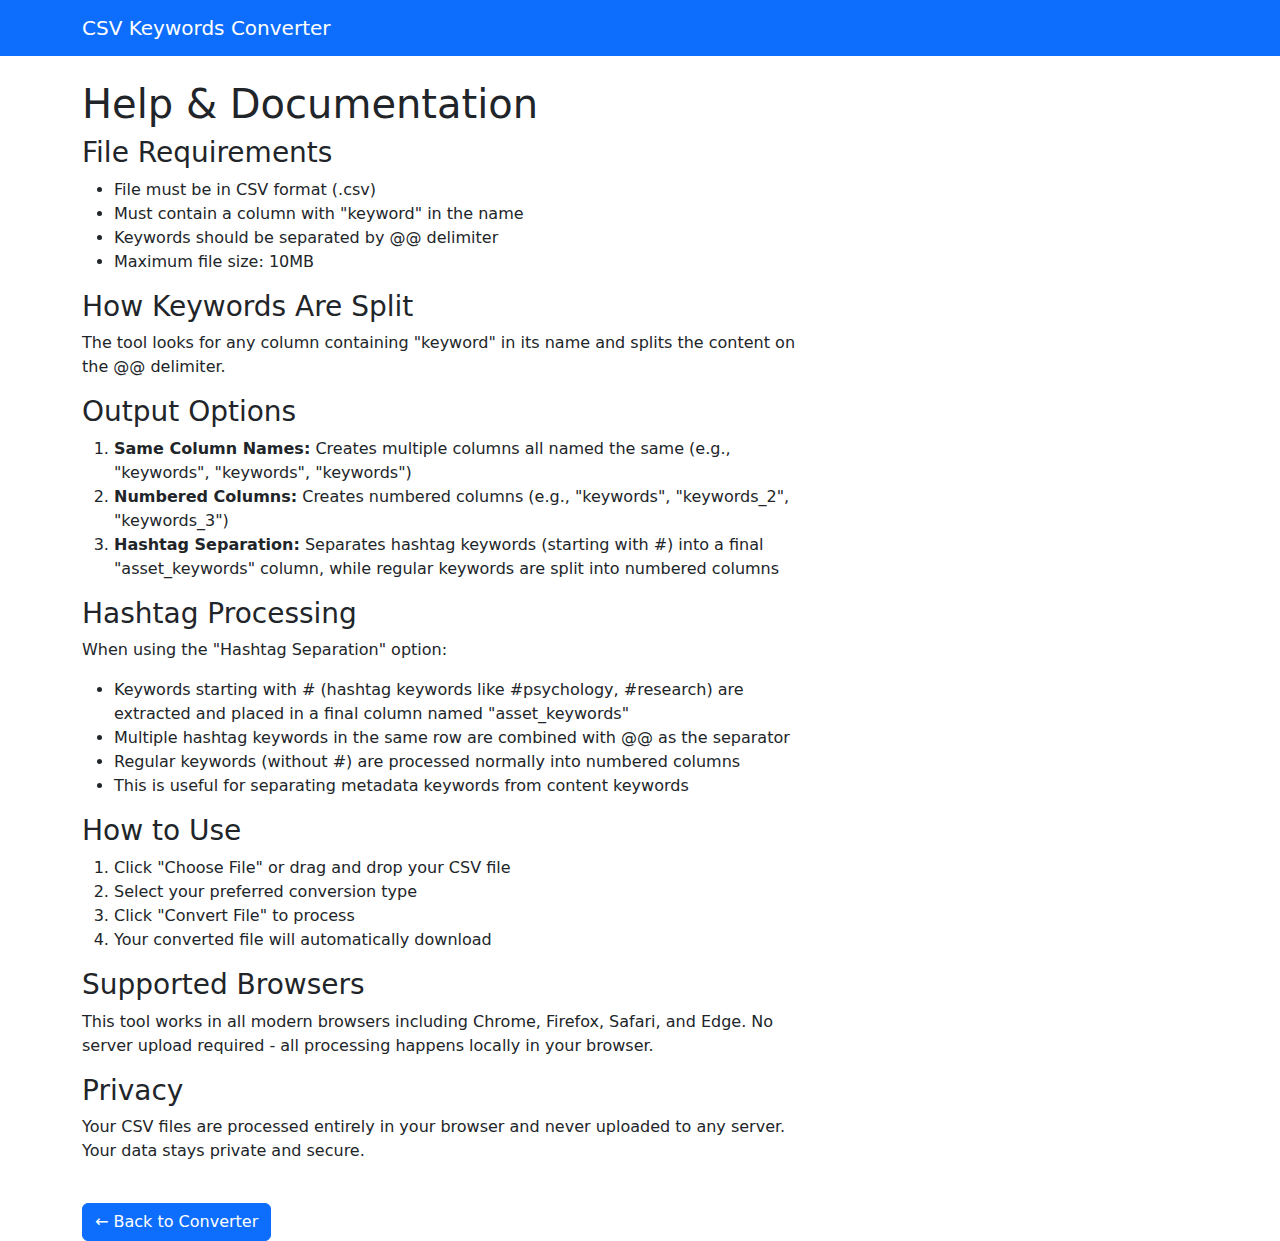
<file: help.html>
<!DOCTYPE html>
<html lang="en">
<head>
    <meta charset="UTF-8">
    <meta name="viewport" content="width=device-width, initial-scale=1.0">
    <title>Help - CSV Keywords Converter</title>
    <link href="https://cdnjs.cloudflare.com/ajax/libs/bootstrap/5.1.3/css/bootstrap.min.css" rel="stylesheet">
</head>
<body>
    <nav class="navbar navbar-expand-lg navbar-dark bg-primary">
        <div class="container">
            <a class="navbar-brand" href="index.html">CSV Keywords Converter</a>
        </div>
    </nav>

    <div class="container mt-4">
        <h1>Help & Documentation</h1>
        
        <div class="row">
            <div class="col-md-8">
                <h3>File Requirements</h3>
                <ul>
                    <li>File must be in CSV format (.csv)</li>
                    <li>Must contain a column with "keyword" in the name</li>
                    <li>Keywords should be separated by @@ delimiter</li>
                    <li>Maximum file size: 10MB</li>
                </ul>

                <h3>How Keywords Are Split</h3>
                <p>The tool looks for any column containing "keyword" in its name and splits the content on the @@ delimiter.</p>
                
                <h3>Output Options</h3>
                <ol>
                    <li><strong>Same Column Names:</strong> Creates multiple columns all named the same (e.g., "keywords", "keywords", "keywords")</li>
                    <li><strong>Numbered Columns:</strong> Creates numbered columns (e.g., "keywords", "keywords_2", "keywords_3")</li>
                    <li><strong>Hashtag Separation:</strong> Separates hashtag keywords (starting with #) into a final "asset_keywords" column, while regular keywords are split into numbered columns</li>
                </ol>

                <h3>Hashtag Processing</h3>
                <p>When using the "Hashtag Separation" option:</p>
                <ul>
                    <li>Keywords starting with # (hashtag keywords like #psychology, #research) are extracted and placed in a final column named "asset_keywords"</li>
                    <li>Multiple hashtag keywords in the same row are combined with @@ as the separator</li>
                    <li>Regular keywords (without #) are processed normally into numbered columns</li>
                    <li>This is useful for separating metadata keywords from content keywords</li>
                </ul>

                <h3>How to Use</h3>
                <ol>
                    <li>Click "Choose File" or drag and drop your CSV file</li>
                    <li>Select your preferred conversion type</li>
                    <li>Click "Convert File" to process</li>
                    <li>Your converted file will automatically download</li>
                </ol>

                <h3>Supported Browsers</h3>
                <p>This tool works in all modern browsers including Chrome, Firefox, Safari, and Edge. No server upload required - all processing happens locally in your browser.</p>

                <h3>Privacy</h3>
                <p>Your CSV files are processed entirely in your browser and never uploaded to any server. Your data stays private and secure.</p>
            </div>
        </div>

        <div class="mt-4">
            <a href="index.html" class="btn btn-primary">← Back to Converter</a>
        </div>
    </div>

    <script src="https://cdnjs.cloudflare.com/ajax/libs/bootstrap/5.1.3/js/bootstrap.bundle.min.js"></script>
</body>
</html>
</file>
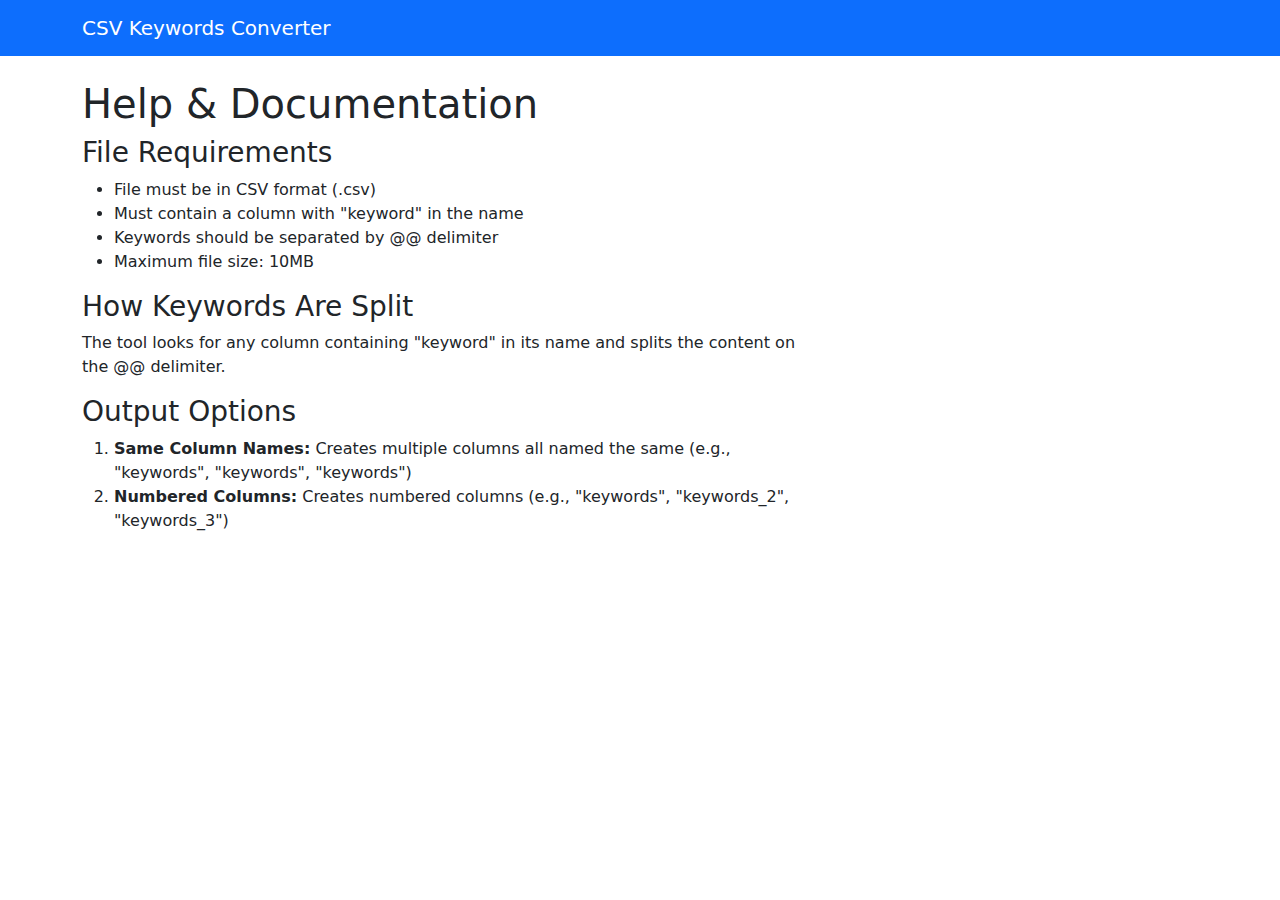
<file: templates/help.html>
<!DOCTYPE html>
<html lang="en">
<head>
    <meta charset="UTF-8">
    <meta name="viewport" content="width=device-width, initial-scale=1.0">
    <title>Help - CSV Keywords Converter</title>
    <link href="https://cdnjs.cloudflare.com/ajax/libs/bootstrap/5.1.3/css/bootstrap.min.css" rel="stylesheet">
</head>
<body>
    <nav class="navbar navbar-expand-lg navbar-dark bg-primary">
        <div class="container">
            <a class="navbar-brand" href="/">CSV Keywords Converter</a>
        </div>
    </nav>

    <div class="container mt-4">
        <h1>Help & Documentation</h1>
        
        <div class="row">
            <div class="col-md-8">
                <h3>File Requirements</h3>
                <ul>
                    <li>File must be in CSV format (.csv)</li>
                    <li>Must contain a column with "keyword" in the name</li>
                    <li>Keywords should be separated by @@ delimiter</li>
                    <li>Maximum file size: 10MB</li>
                </ul>

                <h3>How Keywords Are Split</h3>
                <p>The tool looks for any column containing "keyword" in its name and splits the content on the @@ delimiter.</p>
                
                <h3>Output Options</h3>
                <ol>
                    <li><strong>Same Column Names:</strong> Creates multiple columns all named the same (e.g., "keywords", "keywords", "keywords")</li>
                    <li><strong>Numbered Columns:</strong> Creates numbered columns (e.g., "keywords", "keywords_2", "keywords_3")</li>
                </ol>
            </div>
        </div>
    </div>
</body>
</html>
</file>
